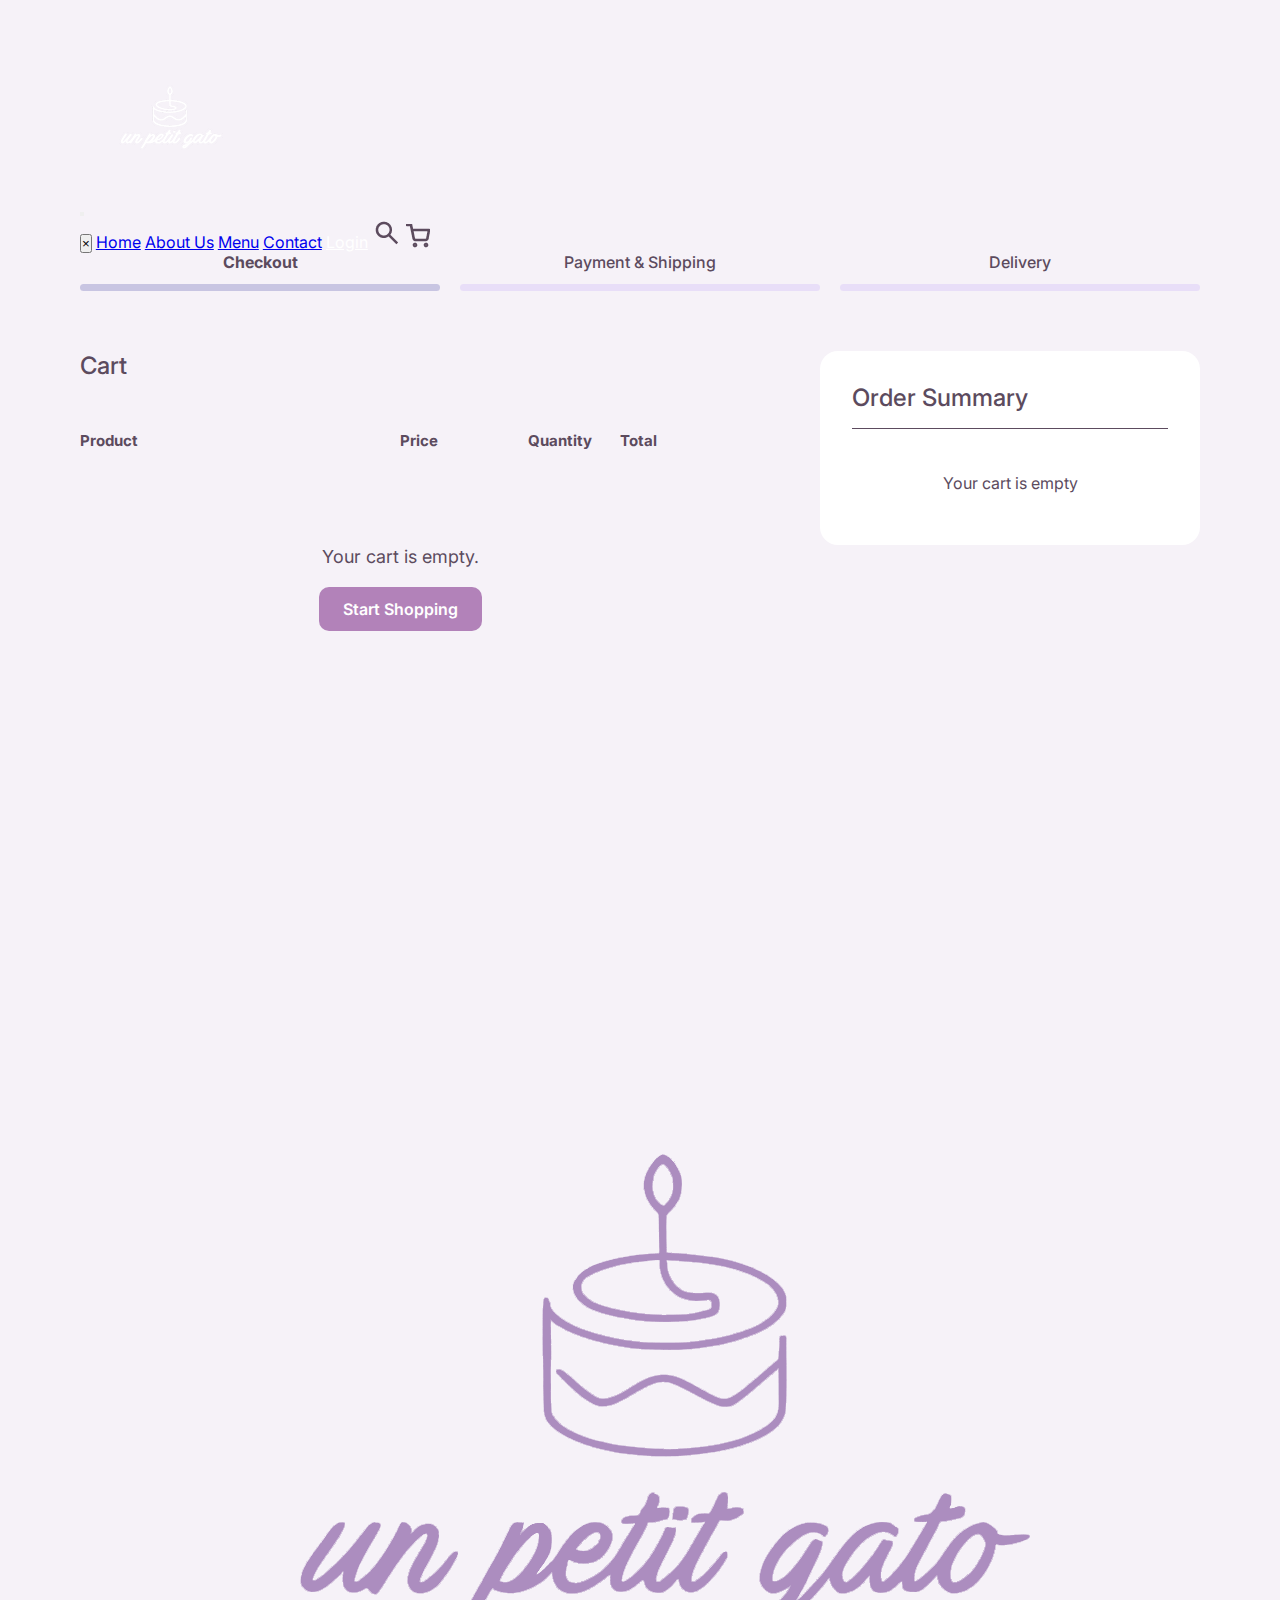
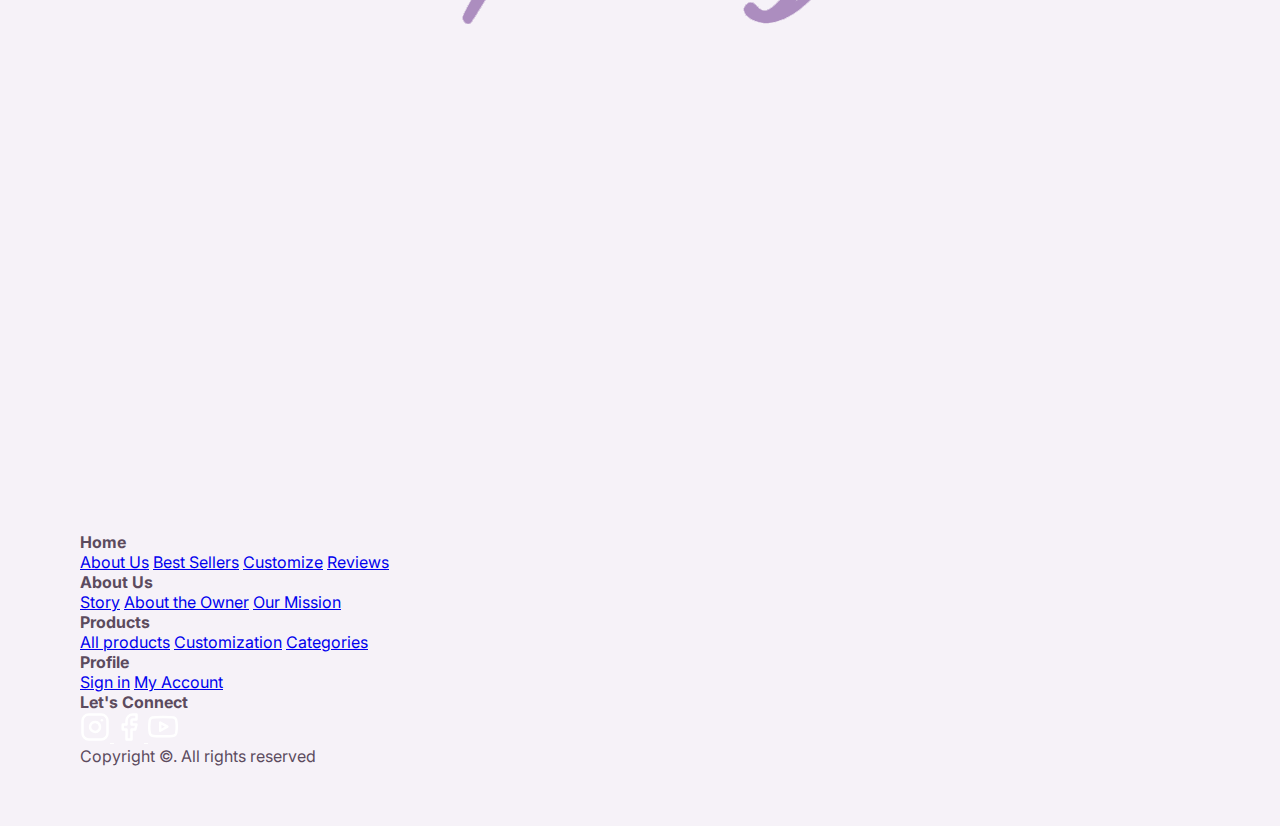
<file: cart.html>
<!DOCTYPE html>
<html lang="en">
<head>
  <meta charset="UTF-8">
  <meta name="viewport" content="width=device-width, initial-scale=1.0">
  <title>Cart - Sweet Bakery</title>
  <link href="https://fonts.googleapis.com/css2?family=Inter:wght@400;500;600;700&family=Playfair+Display:wght@700&display=swap" rel="stylesheet">
  <link rel="stylesheet" href="css/cart.css">

</head>
<body>
    <header class="site-header">
        <div class="container header-inner">
            <div class="brand">
                <img src="assets/img/unpetitgato1 1.png" alt="logo" class="logo">
            </div>


            <button class="burger-menu" id="burgerBtn">
                <i class="fa-solid fa-bars"></i>
            </button>


            <nav class="main-nav" id="mainNav">
                <button class="close-menu" id="closeBtn">&times;</button>
                <a class="active" href="index.html">Home</a>
                <a href="aboutus.html">About Us</a>
                <a href="product.html">Menu</a>
                <a href="contact-us.html">Contact</a>
                <a href="#" class="login-btn" style="color: white;">Login</a>
                <a href="#"><img src="assets\img\products\search.png" alt="Search"></a>
                <a href="#"><img src="assets\img\products\Shopping cart.png" alt="Cart"></a>
            </nav>


            <div class="nav-overlay" id="navOverlay"></div>
        </div>
    </header>
  <div class="container">
    <!-- Progress Bar -->
    <div class="progress-wrapper">
      <div class="progress-bar">
        <div class="progress-step active">
          <span>Checkout</span>
          <div class="progress-line"></div>
        </div>
        <div class="progress-step">
          <span>Payment & Shipping</span>
          <div class="progress-line"></div>
        </div>
        <div class="progress-step">
          <span>Delivery</span>
          <div class="progress-line"></div>
        </div>
      </div>
    </div>

    <!-- Main Content -->
    <div class="main-content">
      <!-- Left Side - Cart -->
      <div class="cart-section">
        <h1>Cart</h1>
        <div id="cart-items-container"></div>
      </div>

      <!-- Right Side - Order Summary -->
      <div class="order-summary">
        <h2>Order Summary</h2>
      </div>
    </div>
  </div>
   <footer class="site-footer">
        <div class="container">
            <div class="footer-top">

                <div class="footer-brand">
                    <img src="assets/img/logo-footer.png" alt="Un Petit Gato Logo" class="footer-logo-img">
                </div>

                <div class="footer-nav-grid">

                    <div class="footer-col">
                        <h4>Home</h4>
                        <a href="#">About Us</a>
                        <a href="#">Best Sellers</a>
                        <a href="#">Customize</a>
                        <a href="#">Reviews</a>
                    </div>

                    <div class="footer-col">
                        <h4>About Us</h4>
                        <a href="#">Story</a>
                        <a href="#">About the Owner</a>
                        <a href="#">Our Mission</a>
                    </div>

                    <div class="footer-col">
                        <h4>Products</h4>
                        <a href="#">All products</a>
                        <a href="#">Customization</a>
                        <a href="#">Categories</a>
                    </div>

                    <div class="footer-col">
                        <h4>Profile</h4>
                        <a href="#">Sign in</a>
                        <a href="#">My Account</a>
                    </div>
                    <div class="footer-col">
                        <h4>Let's Connect</h4>
                         <div class="social-icons" >
                        <a href="#" class="social-circle" style="color: white;">
                            <svg width="30" height="30" viewBox="0 0 24 24" fill="none" stroke="currentColor"
                                stroke-width="2" stroke-linecap="round" stroke-linejoin="round">
                                <rect x="2" y="2" width="20" height="20" rx="5" ry="5"></rect>
                                <path d="M16 11.37A4 4 0 1 1 12.63 8 4 4 0 0 1 16 11.37z"></path>
                                <line x1="17.5" y1="6.5" x2="17.51" y2="6.5"></line>
                            </svg>
                        </a>
                        <a href="#" class="social-circle" style="color: white;" >
                            <svg width="30" height="30" viewBox="0 0 24 24" fill="none" stroke="currentColor"
                                stroke-width="2" stroke-linecap="round" stroke-linejoin="round">
                                <path d="M18 2h-3a5 5 0 0 0-5 5v3H7v4h3v8h4v-8h3l1-4h-4V7a1 1 0 0 1 1-1h3z"></path>
                            </svg>
                        </a>
                        <a href="#" class="social-circle" style="color: white;" >
                            <svg width="30" height="30" viewBox="0 0 24 24" fill="none" stroke="currentColor"
                                stroke-width="2" stroke-linecap="round" stroke-linejoin="round">
                                <path
                                    d="M22.54 6.42a2.78 2.78 0 0 0-1.94-2C18.88 4 12 4 12 4s-6.88 0-8.6.46a2.78 2.78 0 0 0-1.94 2A29 29 0 0 0 1 11.75a29 29 0 0 0 .46 5.33A2.78 2.78 0 0 0 3.4 19c1.72.46 8.6.46 8.6.46s6.88 0 8.6-.46a2.78 2.78 0 0 0 1.94-2 29 29 0 0 0 .46-5.25 29 29 0 0 0-.46-5.33z">
                                </path>
                                <polygon points="9.75 15.02 15.5 11.75 9.75 8.48 9.75 15.02"></polygon>
                            </svg>
                        </a>
                    </div>
                    </div>

                </div>
            </div>
            <div class="footer-line"></div>
            <div class="footer-bottom">
                <p>Copyright &copy;. All rights reserved</p>
            </div>
    </footer>
  <script src="js/cart.js"></script>
</body>
</html>
</file>
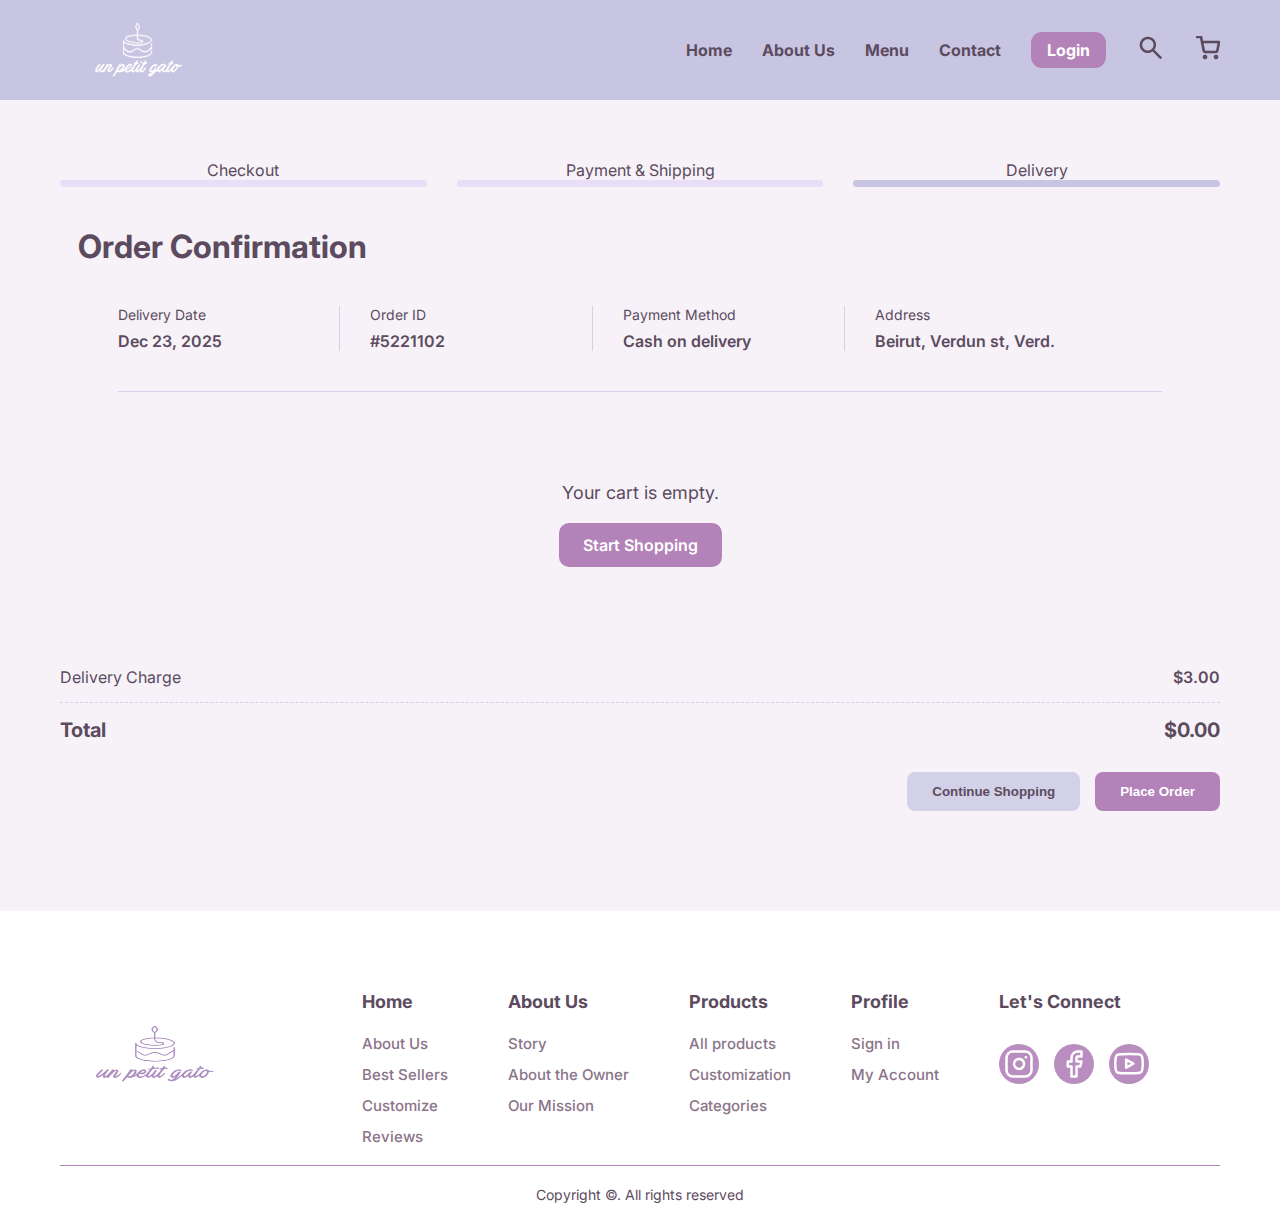
<file: Confirmation.html>
<!DOCTYPE html>
<html lang="en">

<head>
    <meta charset="UTF-8">
    <meta name="viewport" content="width=device-width, initial-scale=1.0">
    <title>Cart - Sweet Bakery</title>
    <link
        href="https://fonts.googleapis.com/css2?family=Inter:wght@400;500;600;700&family=Playfair+Display:wght@700&display=swap"
        rel="stylesheet">
    <link rel="stylesheet" href="css/header.css">
     <link rel="stylesheet" href="css/Confirmation.css">
<script defer src="js/Confirmation.js"></script>
</head>

<body>
    <header class="site-header">
        <div class="container header-inner">
            <div class="brand">
                <img src="assets/img/unpetitgato1 1.png" alt="logo" class="logo">
            </div>


            <button class="burger-menu" id="burgerBtn">
                <i class="fa-solid fa-bars"></i>
            </button>


            <nav class="main-nav" id="mainNav">
                <button class="close-menu" id="closeBtn">&times;</button>
                <a class="active" href="index.html">Home</a>
                <a href="aboutus.html">About Us</a>
                <a href="product.html">Menu</a>
                <a href="contact-us.html">Contact</a>
                <a href="#" class="login-btn" style="color: white;">Login</a>
                <a href="#"><img src="assets\img\products\search.png" alt="Search"></a>
                <a href="#"><img src="assets\img\products\Shopping cart.png" alt="Cart"></a>
            </nav>


            <div class="nav-overlay" id="navOverlay"></div>
        </div>
    </header>
    
<div class="checkout-container">
    <div class="container">
        <div class="progress-wrapper">
            <div class="progress-bar">
                <div class="progress-step ">
                    <span>Checkout</span>
                    <div class="progress-line"></div>
                </div>
                <div class="progress-step ">
                    <span>Payment & Shipping</span>
                    <div class="progress-line"></div>
                </div>
                <div class="progress-step active">
                    <span>Delivery</span>
                    <div class="progress-line"></div>
                </div>
            </div>
        </div>
    </div>

    <div class="main-content-confirmation">
        <div class="container confirmation-content">
            <div class="cart-section">
                <h1 class="order-confirmation-title">Order Confirmation</h1>

                <div class="order-summary-details">
                    <div class="detail-group">
                        <span class="detail-label">Delivery Date</span>
                        <span class="detail-value">Dec 23, 2025</span>
                    </div>
                    <div class="detail-group">
                        <span class="detail-label">Order ID</span>
                        <span class="detail-value">#5221102</span>
                    </div>
                    <div class="detail-group">
                        <span class="detail-label">Payment Method</span>
                        <span class="detail-value">Cash on delivery</span>
                    </div>
                    <div class="detail-group address-group">
                        <span class="detail-label">Address</span>
                        <span class="detail-value address-value">Beirut, Verdun st, Verd.</span>
                    </div>
                </div>

                <hr class="summary-line">

                <div id="cart-items-container">
                    </div>
                
             

            </div>
               <div class="order-totals-actions">
                    <div class="total-row delivery-charge">
                        <span class="label">Delivery Charge</span>
                        <span class="amount">$3.00</span>
                    </div>
                    <div class="total-row grand-total">
                        <span class="label">Total</span>
                        <span class="amount">$33.00</span>
                    </div>
                    <div class="action-buttons">
                        <button class="continue-shopping-btn">Continue Shopping</button>
                        <button class="place-order-btn">Place Order</button>
                    </div>
                </div>
        </div>
    </div>
</div>


    <footer class="site-footer">
        <div class="container">
            <div class="footer-top">

                <div class="footer-brand">
                    <img src="assets/img/logo-footer.png" alt="Un Petit Gato Logo" class="footer-logo-img">
                </div>

                <div class="footer-nav-grid">

                    <div class="footer-col">
                        <h4>Home</h4>
                        <a href="#">About Us</a>
                        <a href="#">Best Sellers</a>
                        <a href="#">Customize</a>
                        <a href="#">Reviews</a>
                    </div>

                    <div class="footer-col">
                        <h4>About Us</h4>
                        <a href="#">Story</a>
                        <a href="#">About the Owner</a>
                        <a href="#">Our Mission</a>
                    </div>

                    <div class="footer-col">
                        <h4>Products</h4>
                        <a href="#">All products</a>
                        <a href="#">Customization</a>
                        <a href="#">Categories</a>
                    </div>

                    <div class="footer-col">
                        <h4>Profile</h4>
                        <a href="#">Sign in</a>
                        <a href="#">My Account</a>
                    </div>
                    <div class="footer-col">
                        <h4>Let's Connect</h4>
                         <div class="social-icons" >
                        <a href="#" class="social-circle" style="color: white;">
                            <svg width="30" height="30" viewBox="0 0 24 24" fill="none" stroke="currentColor"
                                stroke-width="2" stroke-linecap="round" stroke-linejoin="round">
                                <rect x="2" y="2" width="20" height="20" rx="5" ry="5"></rect>
                                <path d="M16 11.37A4 4 0 1 1 12.63 8 4 4 0 0 1 16 11.37z"></path>
                                <line x1="17.5" y1="6.5" x2="17.51" y2="6.5"></line>
                            </svg>
                        </a>
                        <a href="#" class="social-circle" style="color: white;" >
                            <svg width="30" height="30" viewBox="0 0 24 24" fill="none" stroke="currentColor"
                                stroke-width="2" stroke-linecap="round" stroke-linejoin="round">
                                <path d="M18 2h-3a5 5 0 0 0-5 5v3H7v4h3v8h4v-8h3l1-4h-4V7a1 1 0 0 1 1-1h3z"></path>
                            </svg>
                        </a>
                        <a href="#" class="social-circle" style="color: white;" >
                            <svg width="30" height="30" viewBox="0 0 24 24" fill="none" stroke="currentColor"
                                stroke-width="2" stroke-linecap="round" stroke-linejoin="round">
                                <path
                                    d="M22.54 6.42a2.78 2.78 0 0 0-1.94-2C18.88 4 12 4 12 4s-6.88 0-8.6.46a2.78 2.78 0 0 0-1.94 2A29 29 0 0 0 1 11.75a29 29 0 0 0 .46 5.33A2.78 2.78 0 0 0 3.4 19c1.72.46 8.6.46 8.6.46s6.88 0 8.6-.46a2.78 2.78 0 0 0 1.94-2 29 29 0 0 0 .46-5.25 29 29 0 0 0-.46-5.33z">
                                </path>
                                <polygon points="9.75 15.02 15.5 11.75 9.75 8.48 9.75 15.02"></polygon>
                            </svg>
                        </a>
                    </div>
                    </div>

                </div>
            </div>
            <div class="footer-line"></div>
            <div class="footer-bottom">
                <p>Copyright &copy;. All rights reserved</p>
            </div>
    </footer>


</body>

</html>
</file>
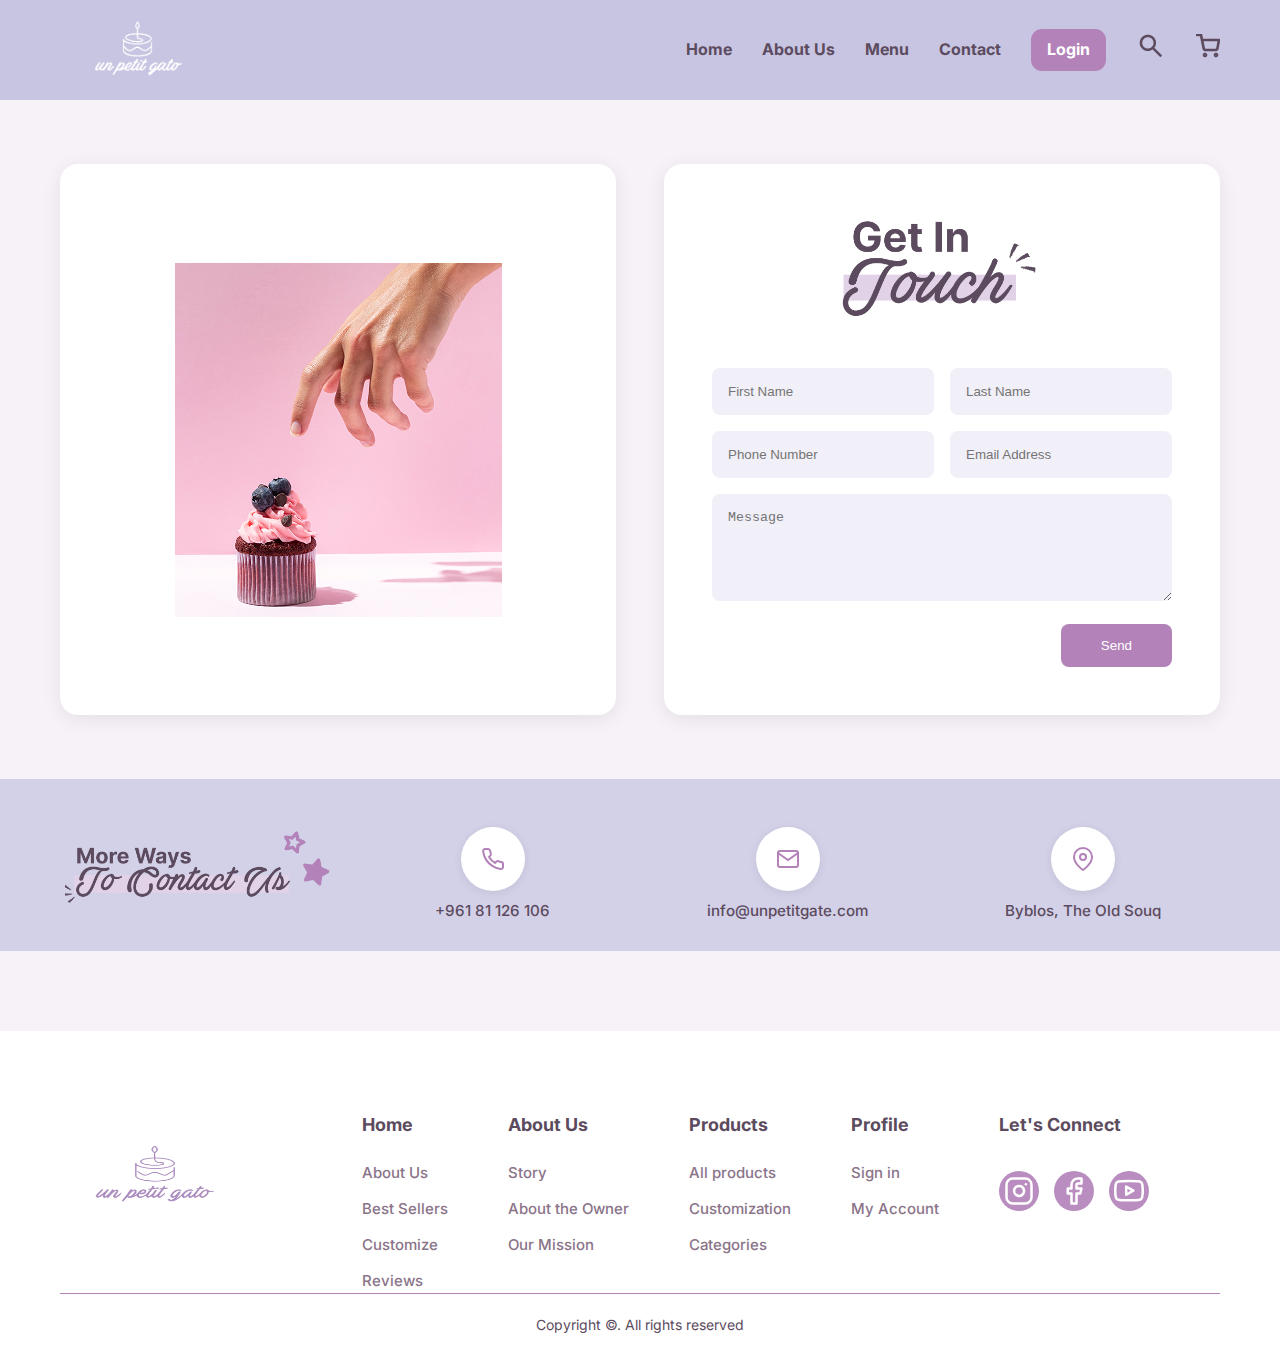
<file: contact-us.html>
<!DOCTYPE html>
<html lang="en">
<head>
  <meta charset="UTF-8">
  <meta name="viewport" content="width=device-width, initial-scale=1.0">
  <title>Contact Us - Sweet Bakery</title>
  <link href="https://fonts.googleapis.com/css2?family=Inter:wght@400;500;600;700&family=Playfair+Display:wght@700&display=swap" rel="stylesheet">
  <link rel="stylesheet" href="css/contact-us.css">
   <link rel="stylesheet" href="css/header.css">

</head>
<body>
    <header class="site-header">
        <div class="container header-inner">
            <div class="brand">
                <img src="assets/img/unpetitgato1 1.png" alt="logo" class="logo">
            </div>


            <button class="burger-menu" id="burgerBtn">
                <i class="fa-solid fa-bars"></i>
            </button>


            <nav class="main-nav" id="mainNav">
                <button class="close-menu" id="closeBtn">&times;</button>
                <a class="active" href="index.html">Home</a>
                <a href="aboutus.html">About Us</a>
                <a href="product.html">Menu</a>
                <a href="contact-us.html">Contact</a>
                <a href="#" class="login-btn" style="color: white;">Login</a>
                <a href="#"><img src="assets\img\products\search.png" alt="Search"></a>
                <a href="#"><img src="assets\img\products\Shopping cart.png" alt="Cart"></a>
            </nav>


            <div class="nav-overlay" id="navOverlay"></div>
        </div>
    </header>
 <!-- Main Contact Section -->
    <main class="contact-main">
        <div class="container">
            <div class="contact-grid">
                <!-- Image Section -->
                <div class="contact-image">
                    <img src="\assets\img\close-up-hand-tasty-cupcake 1.png" alt="">
                </div>

                <!-- Form Section -->
                <div class="contact-form-wrapper">
                    <div class="form-header">
                        <img class="img" src="assets/img/Group 87.png" alt="" srcset="">
                    </div>

                    <form class="contact-form">
                        <div class="form-row">
                            <input type="text" placeholder="First Name" class="form-input" required>
                            <input type="text" placeholder="Last Name" class="form-input" required>
                        </div>
                        <div class="form-row">
                            <input type="tel" placeholder="Phone Number" class="form-input" required>
                            <input type="email" placeholder="Email Address" class="form-input" required>
                        </div>
                        <div class="form">
                            <textarea placeholder="Message" class="textarea" rows="5" required></textarea>
                        </div>
                        <div class="form-submit">
                            <button type="submit" class="btn-send">Send</button>
                        </div>
                    </form>
                </div>
            </div>
        </div>
    </main>

    <!-- Contact Info Section -->
    <section class="contact-info">
        <div class="container">
            

            <div class="contact-info-grid">
                <div class="contact-info-header">
                <img class="header-img" src="assets/img/Group 53.png" alt="">
            </div>
                <div class="info-item">
                    <div class="info-icon-circle">
                        <svg width="24" height="24" viewBox="0 0 24 24" fill="none" stroke="#B282B9" stroke-width="2">
                            <path d="M22 16.92v3a2 2 0 0 1-2.18 2 19.79 19.79 0 0 1-8.63-3.07 19.5 19.5 0 0 1-6-6 19.79 19.79 0 0 1-3.07-8.67A2 2 0 0 1 4.11 2h3a2 2 0 0 1 2 1.72 12.84 12.84 0 0 0 .7 2.81 2 2 0 0 1-.45 2.11L8.09 9.91a16 16 0 0 0 6 6l1.27-1.27a2 2 0 0 1 2.11-.45 12.84 12.84 0 0 0 2.81.7A2 2 0 0 1 22 16.92z"/>
                        </svg>
                    </div>
                    <p class="info-number">+961 81 126 106</p>
                </div>

                <div class="info-item">
                    <div class="info-icon-circle">
                        <svg width="24" height="24" viewBox="0 0 24 24" fill="none" stroke="#B282B9" stroke-width="2">
                            <path d="M4 4h16c1.1 0 2 .9 2 2v12c0 1.1-.9 2-2 2H4c-1.1 0-2-.9-2-2V6c0-1.1.9-2 2-2z"/>
                            <polyline points="22,6 12,13 2,6"/>
                        </svg>
                    </div>
                    <p class="info-number">info@unpetitgate.com</p>
                </div>

                <div class="info-item">
                    <div class="info-icon-circle">
                        <svg width="24" height="24" viewBox="0 0 24 24" fill="none" stroke="#B282B9" stroke-width="2">
                            <path d="M21 10c0 7-9 13-9 13s-9-6-9-13a9 9 0 0 1 18 0z"/>
                            <circle cx="12" cy="10" r="3"/>
                        </svg>
                    </div>
                    <p class="info-number">Byblos, The Old Souq</p>
                </div>
            </div>
        </div>
    </section>

   <footer class="site-footer">
        <div class="container">
            <div class="footer-top">

                <div class="footer-brand">
                    <img src="assets/img/logo-footer.png" alt="Un Petit Gato Logo" class="footer-logo-img">
                </div>

                <div class="footer-nav-grid">

                    <div class="footer-col">
                        <h4>Home</h4>
                        <a href="#">About Us</a>
                        <a href="#">Best Sellers</a>
                        <a href="#">Customize</a>
                        <a href="#">Reviews</a>
                    </div>

                    <div class="footer-col">
                        <h4>About Us</h4>
                        <a href="#">Story</a>
                        <a href="#">About the Owner</a>
                        <a href="#">Our Mission</a>
                    </div>

                    <div class="footer-col">
                        <h4>Products</h4>
                        <a href="#">All products</a>
                        <a href="#">Customization</a>
                        <a href="#">Categories</a>
                    </div>

                    <div class="footer-col">
                        <h4>Profile</h4>
                        <a href="#">Sign in</a>
                        <a href="#">My Account</a>
                    </div>
                    <div class="footer-col">
                        <h4>Let's Connect</h4>
                         <div class="social-icons" >
                        <a href="#" class="social-circle" style="color: white;">
                            <svg width="30" height="30" viewBox="0 0 24 24" fill="none" stroke="currentColor"
                                stroke-width="2" stroke-linecap="round" stroke-linejoin="round">
                                <rect x="2" y="2" width="20" height="20" rx="5" ry="5"></rect>
                                <path d="M16 11.37A4 4 0 1 1 12.63 8 4 4 0 0 1 16 11.37z"></path>
                                <line x1="17.5" y1="6.5" x2="17.51" y2="6.5"></line>
                            </svg>
                        </a>
                        <a href="#" class="social-circle" style="color: white;" >
                            <svg width="30" height="30" viewBox="0 0 24 24" fill="none" stroke="currentColor"
                                stroke-width="2" stroke-linecap="round" stroke-linejoin="round">
                                <path d="M18 2h-3a5 5 0 0 0-5 5v3H7v4h3v8h4v-8h3l1-4h-4V7a1 1 0 0 1 1-1h3z"></path>
                            </svg>
                        </a>
                        <a href="#" class="social-circle" style="color: white;" >
                            <svg width="30" height="30" viewBox="0 0 24 24" fill="none" stroke="currentColor"
                                stroke-width="2" stroke-linecap="round" stroke-linejoin="round">
                                <path
                                    d="M22.54 6.42a2.78 2.78 0 0 0-1.94-2C18.88 4 12 4 12 4s-6.88 0-8.6.46a2.78 2.78 0 0 0-1.94 2A29 29 0 0 0 1 11.75a29 29 0 0 0 .46 5.33A2.78 2.78 0 0 0 3.4 19c1.72.46 8.6.46 8.6.46s6.88 0 8.6-.46a2.78 2.78 0 0 0 1.94-2 29 29 0 0 0 .46-5.25 29 29 0 0 0-.46-5.33z">
                                </path>
                                <polygon points="9.75 15.02 15.5 11.75 9.75 8.48 9.75 15.02"></polygon>
                            </svg>
                        </a>
                    </div>
                    </div>

                </div>
            </div>
            <div class="footer-line"></div>
            <div class="footer-bottom">
                <p>Copyright &copy;. All rights reserved</p>
            </div>
    </footer>

</body>
</html>
</file>
<file: css/cart.css>
:root {
  --bg: #F6F2F8;
  --muted: #5C4B5E;
  --accent: #B282B9;
  --accent-2: #D3D1E8;
  --card: #F1EFF7;
  --white: #fff;
  --radius: 18px;
  --container: 1200px;
  --font-sans: "Inter", system-ui, -apple-system, "Segoe UI", Roboto, "Helvetica Neue", Arial;
  --font-script: "Playfair Display", serif;
}

/* Self-hosted font (placed in assets/fonts/) */
@font-face {
  font-family: 'Actonia';
  src: url('../assets/fonts/Actonia.woff2') format('woff2'),
       url('../assets/fonts/Actonia.woff') format('woff');
  font-weight: bold;
  font-style: normal;
  font-display: swap;
}

* {
  margin: 0;
  padding: 0;
  box-sizing: border-box;
}

body {
  font-family: var(--font-sans);
  background: var(--bg);
  color: var(--muted);
  padding: 60px 80px;
}

.container {
  max-width: 1200px;
  margin: 0 auto;
}

/* Progress Bar */
.progress-wrapper {
  margin-bottom: 60px;
}

.progress-bar {
  display: flex;
  align-items: flex-start;
  justify-content: space-between;
  gap: 20px;
}

.progress-step {
  flex: 1;
  display: flex;
  flex-direction: column;
  align-items: center;
}

.progress-step span {
  font-family: 'Inter';
  font-weight: 500;
  font-size: 16px;
  line-height: 19px;
  color: #5C4B5E;
  margin-bottom: 12px;
  white-space: nowrap;
}

.progress-step.active span {
  font-weight: 700;
}

.progress-line {
  width: 100%;
  height: 7px;
  background: #E8DEF8;
  border-radius: 4px;
}

.progress-step.active .progress-line {
  background: #C8C5E2;
}

/* Main Content Layout */
.main-content {
  display: grid;
  grid-template-columns: 1fr 380px;
  gap: 100px;
}

/* Cart Section */
.cart-section {
  min-width: 0;
}

.cart-section h1 {
  font-family: 'Inter';
  font-weight: 500;
  font-size: 24px;
  line-height: 29px;
  color: #5C4B5E;
  margin-bottom: 32px;
}

/* Cart Headers */
.cart-headers {
  display: grid;
  grid-template-columns: 80px 200px 100px 1fr 100px;
  gap: 20px;
  padding: 0 0 16px 0;
  font-family: 'Inter';
  font-weight: 700;
  font-size: 15px;
  line-height: 18px;
  color: #5C4B5E;
  margin-bottom: 20px;
}

.cart-headers .header-product {
  grid-column: 1 / 3;
  padding-left: 0;
}

.cart-headers .header-price {
  text-align: left;
}

.cart-headers .header-quantity {
  text-align: center;
}

.cart-headers .header-total {
  text-align: left;
}

/* Cart Item */
.cart-item {
  display: grid;
  grid-template-columns: 80px 200px 100px 1fr 100px;
  gap: 20px;
  align-items: center;
  padding: 20px 0;
  position: relative;
}

.remove-btn {
  position: absolute;
  left: -30px;
  top: 50%;
  transform: translateY(-50%);
  width: 20px;
  height: 20px;
  border: 2px solid #5C4B5E;
  background: transparent;
  color: #5C4B5E;
  font-size: 18px;
  cursor: pointer;
  display: flex;
  align-items: center;
  justify-content: center;
  border-radius: 2px;
  line-height: 1;
  padding: 0;
}

.remove-btn:hover {
  background: #5C4B5E;
  color: white;
}

.cart-item img {
  width: 79px;
  height: 78px;
  border-radius: 10px;
  object-fit: cover;
}

.item-info {
  display: flex;
  flex-direction: column;
  gap: 8px;
}

.item-name {
  font-family: 'Inter';
  font-weight: 500;
  font-size: 14px;
  line-height: 17px;
  color: #5C4B5E;
}

.item-size {
  font-family: 'Inter';
  font-weight: 500;
  font-size: 12px;
  line-height: 15px;
  color: #5C4B5E;
}

.item-price {
  font-family: 'Inter';
  font-weight: 500;
  font-size: 15px;
  line-height: 18px;
  color: #5C4B5E;
}

.item-quantity {
  display: flex;
  align-items: center;
  justify-content: center;
  gap: 12px;
}

.item-quantity button {
  width: 16px;
  height: 16px;
  border: 1.4px solid #5C4B5E;
  border-radius: 50%;
  background: transparent;
  color: #5C4B5E;
  font-size: 14px;
  cursor: pointer;
  display: flex;
  align-items: center;
  justify-content: center;
  padding: 0;
  line-height: 1;
}

.item-quantity button:hover {
  background: #5C4B5E;
  color: white;
}

.item-quantity span {
  font-family: 'Inter';
  font-weight: 500;
  font-size: 15px;
  line-height: 18px;
  color: #5C4B5E;
}

.item-total {
  font-family: 'Inter';
  font-weight: 500;
  font-size: 15px;
  line-height: 18px;
  color: #5C4B5E;
  text-align: left;
}

.add-note-wrapper {
  display: grid;
  grid-template-columns: 80px 200px 100px 1fr 100px;
  gap: 20px;
  margin-bottom: 32px;
}

.add-note {
  grid-column: 4 / 6;
  display: inline-block;
  background: #F1EFF7;
  border: none;
  border-radius: 10px;
  padding: 6px 14px;
  font-family: 'Inter';
  font-weight: 500;
  font-size: 12px;
  line-height: 15px;
  color: #5C4B5E;
  cursor: pointer;
  width: fit-content;
}

.add-note:hover {
  background: #e5e0ed;
}

/* Order Summary */
.order-summary {
  background: white;
  padding: 32px;
  border-radius: 18px;
  height: fit-content;
  position: sticky;
  top: 20px;
}

.order-summary h2 {
  font-family: 'Inter';
  font-weight: 500;
  font-size: 24px;
  line-height: 29px;
  color: #5C4B5E;
  margin-bottom: 24px;
  padding-bottom: 16px;
  border-bottom: 1px solid #5C4B5E;
}

.summary-item {
  display: flex;
  justify-content: space-between;
  padding: 12px 0;
  font-family: 'Inter';
  font-weight: 500;
  font-size: 12px;
  line-height: 15px;
  color: #5C4B5E;
}

.summary-total {
  display: flex;
  justify-content: space-between;
  padding: 20px 0 0 0;
  margin-top: 16px;
  border-top: 1px solid #5C4B5E;
  font-family: 'Inter';
  font-weight: 600;
  font-size: 15px;
  line-height: 18px;
  color: #5C4B5E;
}

/* Responsive */
@media (max-width: 1024px) {
  body {
    padding: 40px 20px;
  }
  
  .main-content {
    grid-template-columns: 1fr;
    gap: 40px;
  }
  
  .cart-headers {
    display: none;
  }
  
  .cart-item {
    grid-template-columns: 1fr;
    gap: 16px;
    background: white;
    padding: 24px;
    border-radius: 12px;
    margin-bottom: 16px;
  }
  
  .remove-btn {
    position: absolute;
    left: auto;
    right: 16px;
    top: 16px;
    transform: none;
  }
  
  .cart-item img {
    margin: 0 auto;
  }
  
  .item-info {
    text-align: center;
  }
  
  .item-quantity {
    justify-content: center;
  }
  
  .item-total {
    text-align: center;
  }
}
</file>
<file: css/Confirmation.css>
:root{
  --bg:#F6F2F8;
  --muted:#5C4B5E;
  --accent:#B282B9;
  --accent-2:#D3D1E8;
  --card:#F1EFF7;
  --white:#fff;
  --radius:18px;
  --container:1200px;
  --font-sans: "Inter", system-ui, -apple-system, "Segoe UI", Roboto, Arial;
  --font-script: "Actonia", "Playfair Display", serif;
}

/* Font */
@font-face {
  font-family: 'Actonia';
  src: url('../assets/fonts/Actonia.woff2') format('woff2'),
       url('../assets/fonts/Actonia.woff') format('woff');
  font-weight: bold;
  font-style: normal;
  font-display: swap;
}

/* ------------------------------ */
/* Titles & Containers */
/* ------------------------------ */
.order-confirmation-title{
  margin: 20px 0 40px;
  position: relative;
  right: 40px;
}

.checkout-container{
  padding-bottom: 20px;
}

/* ------------------------------ */
/* Progress Bar */
/* ------------------------------ */
.progress-wrapper{
  margin: 60px 0 40px;
}

.progress-bar{
  display: flex;
  justify-content: space-between;
  gap: 30px;
}

.progress-step{
  flex: 1;
  text-align: center;
}

.progress-line{
  height: 7px;
  background: #E8DEF8;
  border-radius: 4px;
}

.progress-step.active .progress-line{
  background: #C8C5E2;
}

/* ------------------------------ */
/* Cart Layout */
/* ------------------------------ */
.cart-section{
  width: 90%;
  max-width: 1100px;
  margin: 40px auto;
}

.cart-headers,
.cart-item{
  display: grid;
  grid-template-columns: 10px 70px 2fr 1fr 0.5fr 1fr;
  gap: 15px;
  align-items: center;
  padding: 15px 0;
}

.cart-headers{
  font-weight: 600;
  color: var(--muted);
  border-bottom: 2px solid var(--muted);
}

.cart-item{
  border-bottom: 1px solid #e0e0e0;
  font-size: 14px;
  padding-left: 10px;
}

/* Image */
.cart-item img{
  grid-column: 2;
  max-width: 70px;
  border-radius: 6px;
}

/* Product Info */
.item-info{
  grid-column: 3;
  display: flex;
  flex-direction: column;
}

.item-name{
  font-weight: 600;
  color: #333;
}

.item-note-display{
  font-size: 12px;
  color: #888;
  margin-top: 4px;
}

/* Price / Qty / Total */
.item-price{
  grid-column: 4;
  text-align: right;
  color: #555;
}

.item-quantity{
  grid-column: 5;
  text-align: center;
}

.item-total{
  grid-column: 6;
  text-align: right;
  font-weight: bold;
  color: var(--muted);
}

/* Remove unused buttons */
.remove-btn,
.qty-minus,
.qty-plus,
.add-note{
  display: none !important;
}

/* ------------------------------ */
/* Order Summary */
/* ------------------------------ */
.order-summary-details{
  display: flex;
  justify-content: space-between;
  padding-bottom: 20px;
}

.detail-group{
  flex: 1;
  display: flex;
  flex-direction: column;
  gap: 8px;
  padding-right: 30px;
  margin-right: 30px;
  border-right: 1px solid var(--accent-2);
}

.address-group{
  flex: 1.5;
  border-right: none;
  margin-right: 0;
  padding-right: 0;
}

.detail-label{
  font-size: 14px;
  color: var(--muted);
}

.detail-value{
  font-size: 16px;
  font-weight: 600;
  color: var(--muted);
}

.summary-line{
  border: none;
  border-top: 1px solid var(--accent-2);
  margin: 20px 0 30px;
}

/* Totals */
.totals-wrapper{
  max-width: 300px;
  width: 100%;
}

.total-row{
  display: flex;
  justify-content: space-between;
  margin-bottom: 10px;
}

.grand-total{
  margin-top: 15px;
  padding-top: 15px;
  border-top: 1px dashed var(--accent-2);
}

.total-row .label{
  color: var(--muted);
}

.total-row .amount{
  font-weight: 600;
}

.grand-total .label,
.grand-total .amount{
  font-size: 20px;
  font-weight: 700;
}

/* Buttons */
.action-buttons{
  display: flex;
  justify-content: flex-end;
  gap: 15px;
  margin-top: 30px;
}

.continue-shopping-btn{
  background: var(--accent-2);
  color: var(--muted);
}

.place-order-btn{
  background: var(--accent);
  color: var(--white);
}

.continue-shopping-btn,
.place-order-btn{
  padding: 12px 25px;
  border-radius: 8px;
  border: none;
  font-weight: 600;
  cursor: pointer;
}

/* ------------------------------ */
/* Responsive */
/* ------------------------------ */

/* Tablet & Mobile */
@media (max-width: 768px){
  .order-summary-details{
    flex-direction: column;
    gap: 20px;
  }

  .detail-group,
  .address-group{
    border: none;
    padding: 0 0 10px;
    margin: 0;
    border-bottom: 1px solid var(--accent-2);
  }

  .cart-headers,
  .cart-item{
    grid-template-columns: 80px 1.5fr 1fr 1fr;
  }

  .header-price,
  .item-price{
    display: none;
  }
}

/* Small Mobile */
@media (max-width: 480px){
  .cart-headers,
  .cart-item{
    grid-template-columns: 60px 2fr 1fr;
  }

  .item-quantity{
    display: none;
  }

  .action-buttons{
    flex-direction: column;
    align-items: center;
  }

  .continue-shopping-btn,
  .place-order-btn{
    width: 100%;
    max-width: 300px;
  }
}
</file>
<file: css/contact-us.css>
:root {
  --bg:#F6F2F8;
  --muted:#5C4B5E;
  --accent:#B282B9;
  --accent-2:#D3D1E8;
  --card:#F1EFF7;
  --white:#fff;
  --radius:18px;
  --container:1200px;
  --font-sans: "Inter", system-ui, -apple-system, "Segoe UI", Roboto, Arial;
  --font-script: "Actonia", "Playfair Display", serif;
}

/* Font */
@font-face {
  font-family: 'Actonia';
  src: url('../assets/fonts/Actonia.woff2') format('woff2'),
       url('../assets/fonts/Actonia.woff') format('woff');
  font-weight: bold;
  font-style: normal;
  font-display: swap;
}

* {
  margin: 0;
  padding: 0;
  box-sizing: border-box;
}

body {
  font-family: var(--font-sans);
  background-color: var(--bg);
  color: var(--muted);
  line-height: 1.6;
}

.container {
  max-width: var(--container);
  margin: 0 auto;
  padding: 0 2rem;
}

/* ================= CONTACT MAIN ================= */

.contact-main {
  padding: 4rem 0;
}

.contact-grid {
  display: grid;
  grid-template-columns: 1fr 1fr;
  gap: 3rem;
  align-items: stretch;
}

.contact-image,
.contact-form-wrapper {
  background: var(--white);
  border-radius: var(--radius);
  box-shadow: 0 4px 20px rgba(0,0,0,0.08);
}

.contact-image {
  padding: 2rem;
  display: flex;
  justify-content: center;
  align-items: center;
}

.image-placeholder {
  width: 100%;
  min-height: 400px;
  background: linear-gradient(135deg, #FFB5D8, #FFC9E0);
  border-radius: 12px;
  position: relative;
}

/* ================= FORM ================= */

.contact-form-wrapper {
  padding: 3rem;
  display: flex;
  flex-direction: column;
}

.form-header {
  text-align: center;
  margin-bottom: 2rem;
}

.form-header h2 {
  font-size: 2.5rem;
}

.form-header .script {
  font-family: var(--font-script);
  font-style: italic;
  color: var(--accent);
}

.contact-form {
  display: flex;
  flex-direction: column;
  gap: 1rem;
}

.form-row {
  display: grid;
  grid-template-columns: 1fr 1fr;
  gap: 1rem;
}
.from{
  width: 100%;
}
.form-input,
.form-textarea {
  padding: 1rem;
  border: none;
  background: var(--card);
  border-radius: 8px;
}

.form-input,
.textarea {
  padding: 1rem;
  border: none;
  background: var(--card);
  border-radius: 8px;
}
.form-input:focus,
.form-textarea:focus {
  outline: 2px solid var(--accent);
  background: var(--white);
}
.textarea{
  width: 100%;
  background: var(--card);
}
.form-input:focus,
.textarea:focus {
  outline: 2px solid var(--accent);
  background: var(--white);
}
.form-textarea {
  min-height: 120px;
  resize: vertical;
}

.form-submit {
  display: flex;
  justify-content: flex-end;
}

.btn-send {
  background: var(--accent);
  color: var(--white);
  border: none;
  padding: 0.875rem 2.5rem;
  border-radius: 8px;
  cursor: pointer;
}

.btn-send:hover {
  background: #9a6ea1;
}

/* ================= CONTACT INFO ================= */

.contact-info {
  padding: 3rem 0;
  background: var(--accent-2);
}

.contact-info-header {
  position: relative;
  margin-bottom: 2.5rem;
}

.header-regular {
  font-size: 1.75rem;
  font-weight: 600;
}

.header-script {
  font-family: var(--font-script);
  font-style: italic;
  color: var(--accent);
  font-size: 2.5rem;
}

.star {
  position: absolute;
}

.star-1 {
  top: 5px;
  right: 45%;
}

.star-2 {
  top: 10px;
  right: 35%;
}

/* ⭐ FIXED ALIGNMENT */
.contact-info-grid {
  display: grid;
  grid-template-columns: repeat(4, 1fr);
  gap: 20px;
  max-width: 1200px;
  margin: 0 auto;
  align-items: start;
}

.info-item {
  display: flex;
  flex-direction: column;
  align-items: center;
  text-align: center;
}

.info-icon-circle {
  width: 64px;
  height: 64px;
  background: var(--white);
  border-radius: 50%;
  display: flex;
  justify-content: center;
  align-items: center;
  box-shadow: 0 2px 10px rgba(0,0,0,0.08);
}

.info-number {
  font-size: 0.95rem;
  font-weight: 500;
  min-height: 40px;
  display: flex;
  align-items: center;
  justify-content: center;
}

/* ================= RESPONSIVE ================= */

@media (max-width: 968px) {
  .contact-grid {
    grid-template-columns: 1fr;
  }

  .contact-info-grid {
    grid-template-columns: 1fr;
  }

  .form-row {
    grid-template-columns: 1fr;
  }

  .star {
    display: none;
  }

  .contact-info-header {
    text-align: center;
  }
}

@media (max-width: 640px) {
  .form-header h2 {
    font-size: 2rem;
  }

  .header-script {
    font-size: 2rem;
  }

  .contact-form-wrapper {
    padding: 2rem;
  }
}

.header-img {
  width: 100%;
  height: auto;
}
.img{
  width: 200px;
  height: auto;
}
.contact-info {
  padding-bottom: 0;
  margin-bottom: 0;
}

.site-footer {
  margin-top: 0;
}
</file>
<file: css/header.css>
/* ============================= */
/* ROOT & RESET */
/* ============================= */
:root{
  --bg:#F6F2F8;
  --muted:#5C4B5E;
  --accent:#B282B9;
  --accent-2:#D3D1E8;
  --card:#F1EFF7;
  --white:#fff;
  --radius:18px;
  --container:1200px;
  --font-sans: "Inter", system-ui, -apple-system, "Segoe UI", Roboto, "Helvetica Neue", Arial;
  --font-script: "Actonia", "Playfair Display", serif;
}

@font-face {
  font-family: 'Actonia';
  src: url('../assets/fonts/Actonia.woff2') format('woff2'),
       url('../assets/fonts/Actonia.woff') format('woff');
  font-weight: bold;
  font-style: normal;
  font-display: swap;
}
* {
    margin: 0;
    padding: 0;
    box-sizing: border-box;
}

body {
    font-family: var(--font-sans);
    background: var(--bg);
    color: var(--muted);
    min-height: 100vh;
}

/* ============================= */
/* GLOBAL CONTAINER */
/* ============================= */
.container {
    max-width: var(--container);
    margin: 0 auto;
    padding: 0 20px;
}

/* ============================= */
/* HEADER */
/* ============================= */
.site-header {
    background: #C8C5E2;
    height: 100px;
}

.header-inner {
    height: 100%;
    display: flex;
    align-items: center;
    justify-content: space-between;
}

.logo {
    width: 155px;
    height: auto;
}

.main-nav {
    display: flex;
    align-items: center;
}

.main-nav a {
    text-decoration: none;
    color: var(--muted);
    font-weight: 700;
    margin-left: 30px;
}

.main-nav a:hover {
    color: white;
}

.login-btn {
    background: var(--accent);
    color: white;
    padding: 8px 16px;
    border-radius: 11px;
}

.burger-menu,
.close-menu {
    display: none;
    background: none;
    border: none;
    font-size: 28px;
    cursor: pointer;
}

.nav-overlay {
    display: none;
}
.brand{
    margin-top: 20px;
}

/* ============================= */
/* FOOTER */
/* ============================= */
.site-footer {
    background: #fff;
    padding: 80px 0 0;
    margin-top: 80px;
    color: #5C4B5E;
}

.footer-top {
    display: flex;
    justify-content: space-between;
    align-items: flex-start;
    flex-wrap: wrap;
    gap: 40px;
}

.footer-brand {
    flex: 0 0 auto;
    bottom: 20px;
    position: relative;
}

.footer-logo-img {
    width: 190px;
    height: 170px;
}

.footer-nav-grid {
    display: flex;
    gap: 60px;
    flex-grow: 1;
    justify-content: center;
}

.footer-col {
    display: flex;
    flex-direction: column;
    gap: 12px;
}

.footer-col h4 {
    font-family: var(--font-sans);
    font-weight: 700;
    font-size: 18px;
    margin: 0 0 10px 0;
    color: #5C4B5E;
}

.footer-col a {
    text-decoration: none;
    color: #8a7489;
    font-size: 15px;
    font-weight: 500;
    transition: color 0.3s ease;
}

.footer-col a:hover {
    color: #B282B9;
}

.footer-connect {
    flex: 0 0 auto;
    display: flex;
    flex-direction: column;
    align-items: flex-end;
    padding-top: 25px;
}

.connect-header {
    position: relative;
    text-align: right;
    margin-bottom: 20px;
}

.lets-text {
    font-family: var(--font-sans);
    font-weight: 800;
    font-size: 30px;
    color: #5C4B5E;
    position: absolute;
    top: -30px;
    left: 30px;
}

.connect-script-wrapper {
    position: relative;
    display: inline-block;
}

.connect-script {
    font-family: var(--font-script);
    font-size: 45px;
    color: #5C4B5E;
    font-weight: bold;
    position: relative;
    z-index: 2;
    line-height: 1;
}

.connect-underline {
    position: absolute;
    bottom: 2px;
    left: -5px;
    width: 110%;
    height: 14px;
    background-color: #E2D2E8;
    z-index: 1;
    border-radius: 4px;
}

.social-icons {
    display: flex;
    gap: 15px;
    margin-top: 10px;
}

.social-circle {
    display: flex;
    align-items: center;
    justify-content: center;
    width: 40px;
    height: 40px;
    background-color: #B98DBF;
    color: white;
    border-radius: 50%;
    transition: transform 0.3s, background-color 0.3s;
}

.social-circle:hover {
    transform: translateY(-3px);
    background-color: #916198;
}

.footer-line {
    width: 100%;
    height: 1px;
    background-color: #B282B9;
}

.footer-bottom {
    text-align: center;
    font-size: 14px;
    color: #5C4B5E;
    padding: 20px 0;
}
</file>
